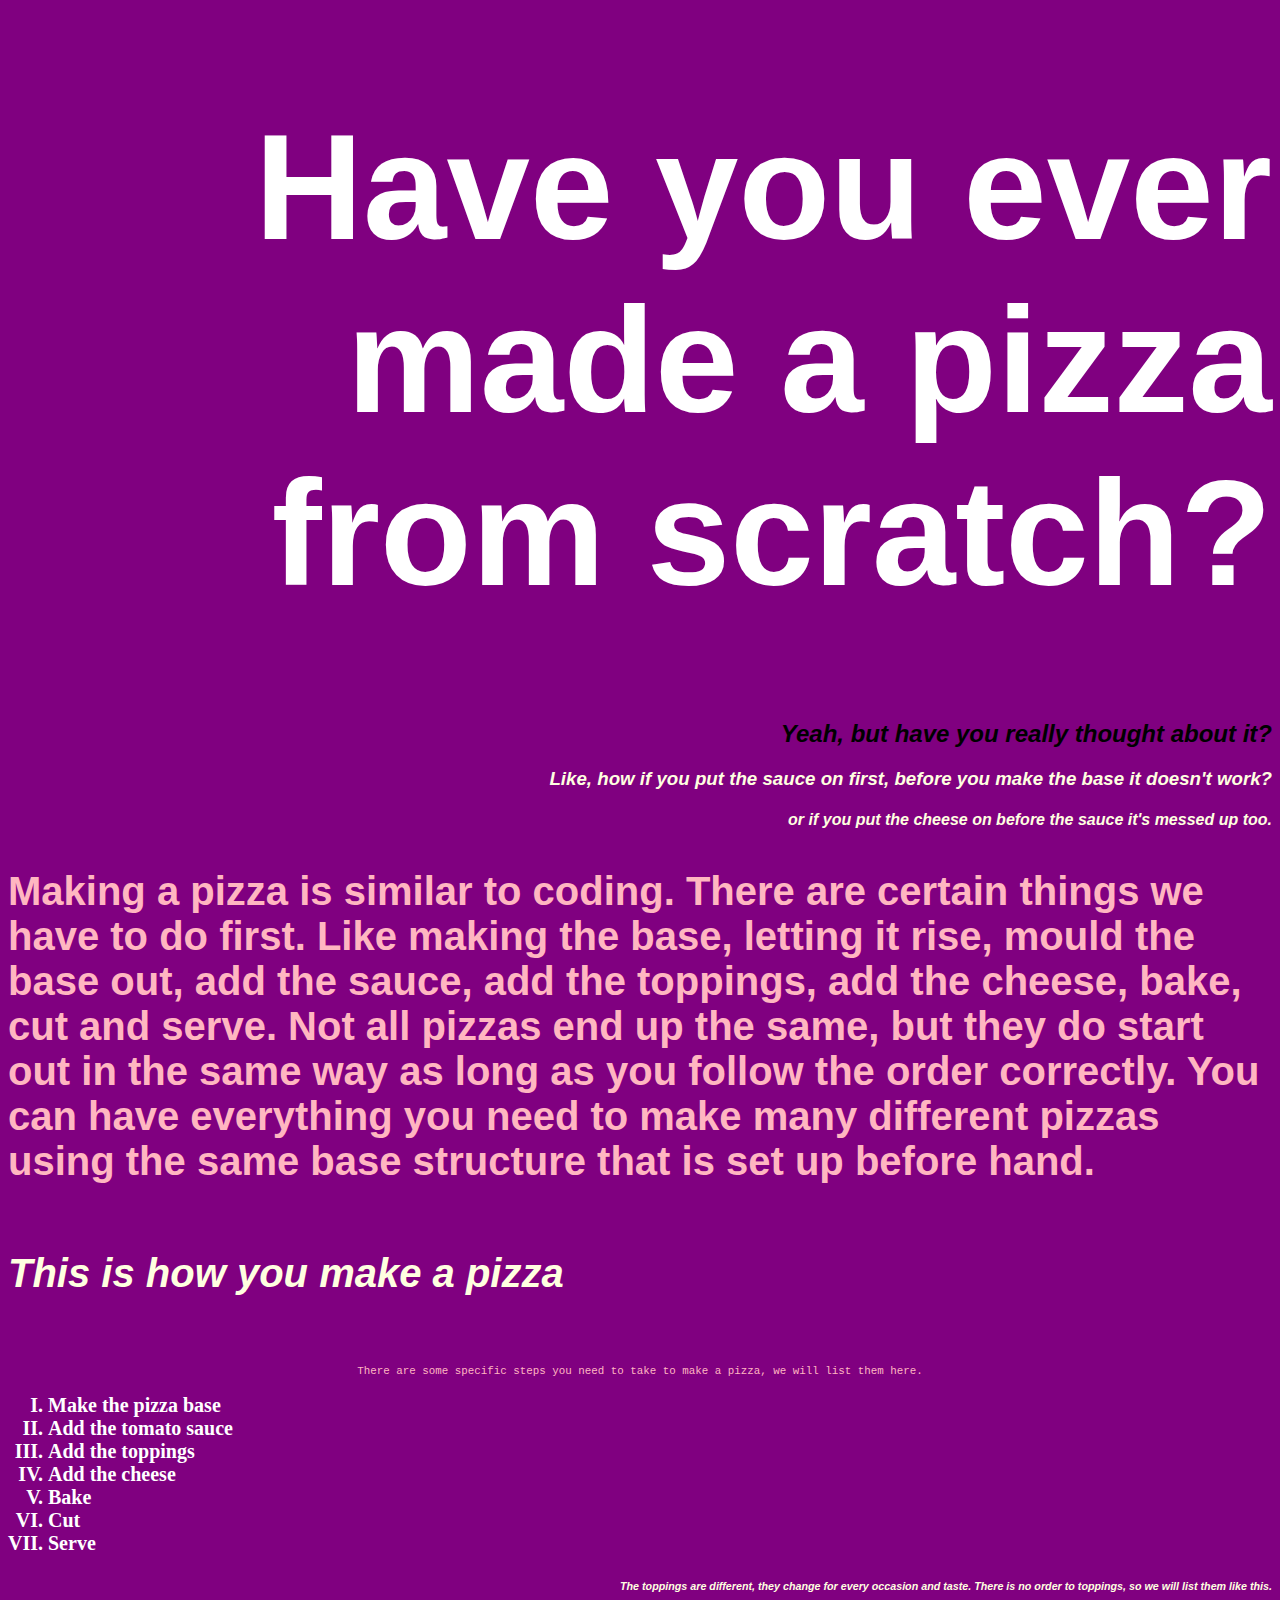
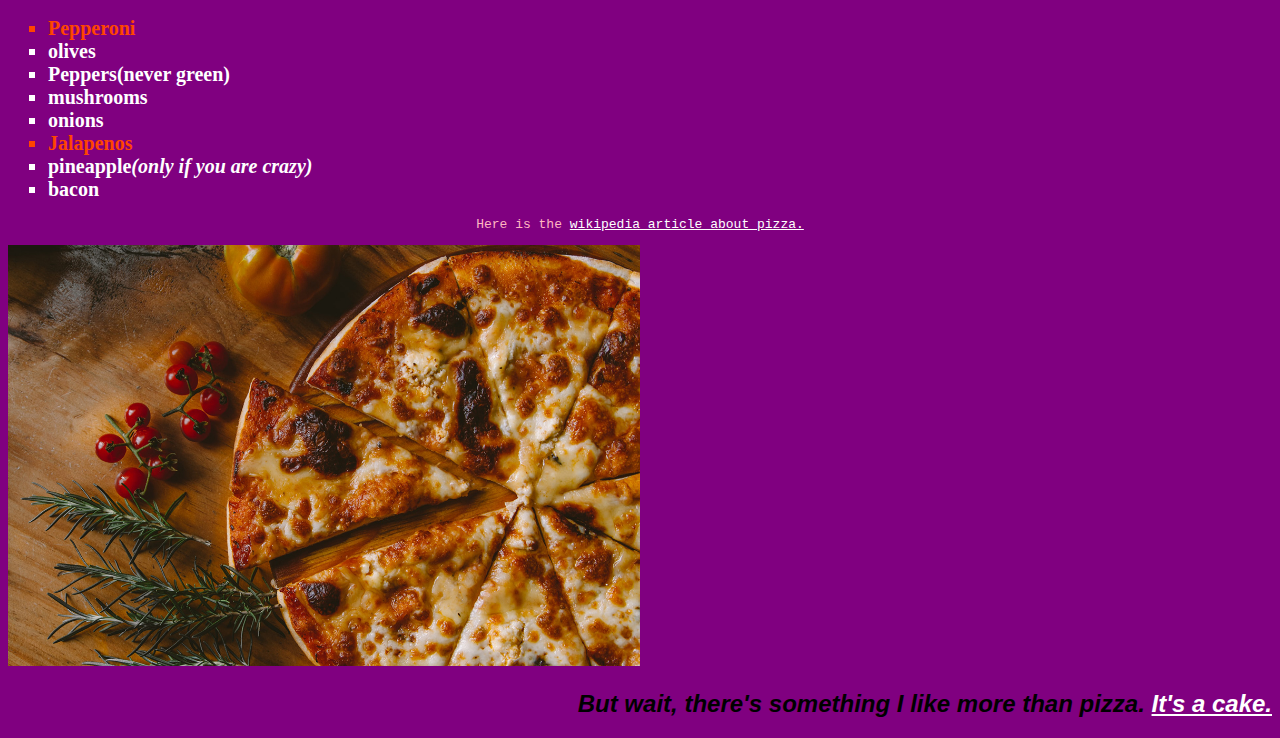
<file: Index.html>
<!DOCTYPE html>
<html lang="en">

<head>
    
    <meta charset="UTF-8">
    <meta http-equiv="X-UA-Compatible" content="IE=edge">
    <meta name="viewport" content="width=device-width, initial-scale=1.0">
   
    <link rel='stylesheet' href='Styles.css'/>
    
    <title>Pizza Party</title>

</head>

<body>

<h1>Have you ever made a pizza from scratch?</h1>
<h2>Yeah, but have you really thought about it?</h2>
<h3>Like, how if you put the sauce on first, before you make the base it doesn't work?</h3>
<h4>or if you put the cheese on before the sauce it's messed up too.</h4>

<p class="special">Making a pizza is similar to coding. There are 
certain things we have to do first. Like making the 
base, letting it rise, mould the base out, add the 
sauce, add the toppings, add the cheese, bake, cut
and serve. Not all pizzas end up the same, but they do
start out in the same way as long as you follow the 
order correctly. You can have everything you need to
make many different pizzas using the same base structure
that is set up before hand.</p>

<h5 class="special"> This is how you make a pizza</h5>
<p><small>There are some specific steps you need to take to make a pizza, we will list them here.</small></p>

<ol> 
    <li>Make the pizza base</li>
    <li>Add the tomato sauce</li>
    <li>Add the toppings</li>
    <li>Add the cheese</li>
    <li>Bake</li>
    <li>Cut</li>
    <li>Serve</li>
</ol>

<h6>The toppings are different, they change for every 
    occasion and taste. There is no order to toppings,
     so we will list them like this.</h6>

<ul>
    <li class="fave">Pepperoni</li>
    <li>olives</li>
    <li>Peppers<strong>(never green)</strong></li>
    <li>mushrooms</li>
    <li>onions</li>
    <li class="fave">Jalapenos</li>
    <li>pineapple<em>(only if you are crazy)</em></li>
    <li>bacon</li>
</ul>

<p>Here is the <a href="https://en.wikipedia.org/wiki/pizza" target="_blank">wikipedia article about pizza.</a></p>

<img class="pizza" src="images/pizza.jpg" alt="a picture of a pizza">

<h2>But wait, there's something I like more than pizza. <a href="cake.html" target="_blank"> It's a cake. </a></h2>
</body>
</html>
</file>
<file: Styles.css>
body {
    background-color: purple;
}

p {
    font-family: monospace;
    text-align: center;
    color: lightpink;
}

h1,h2,h3,h4,h5,h6 {
    font-family: Verdana, Geneva, Tahoma, sans-serif;
    color: lightyellow;
    font-style: italic;
    text-align: right;
}

h1 { 
    font-family: Impact, Impact, Haettenschweiler, 'Arial Narrow Bold', sans-serif;
    font-size: 150px;
    color: white;
    font-style: normal; 

}

h2 {
    color: black;
}

.special {
    font-family: 'Gill Sans', 'Gill Sans MT', Calibri, 'Trebuchet MS', sans-serif;
    font-weight: bold;
    font-size: 40px;
    text-align: left;

}

ul {
    list-style-type: square;
}

ol {
    list-style-type: upper-roman;
}

li {
    color: white;
    font-size: 20px;
    font-weight: bold;
}
.fave {
    color: orangered;
}

.pizza {
    width: 50%;
}

a {
    color: white;
}

/* cake styles */

.cake-text {
    font-family: Verdana, Geneva, Tahoma, sans-serif;
    text-align: left;
    color: white;
    font-size: 25px;
    font-weight: bold;
}

.section-one {
    border: 1px solid white;
    background-color: darkslateblue;
}

.caption {
    font-size: 15px;
    font-style: italic; 
    flex-wrap: wrap;
}

.container {
    display: flex; 
    justify-content: space-evenly;
    flex-wrap: wrap;
}

.cake-item {
   
    width: 275px;
    height: 275px;
    padding: 4px;

}

.cake-group {
   
    width: 275px;
}
</file>
